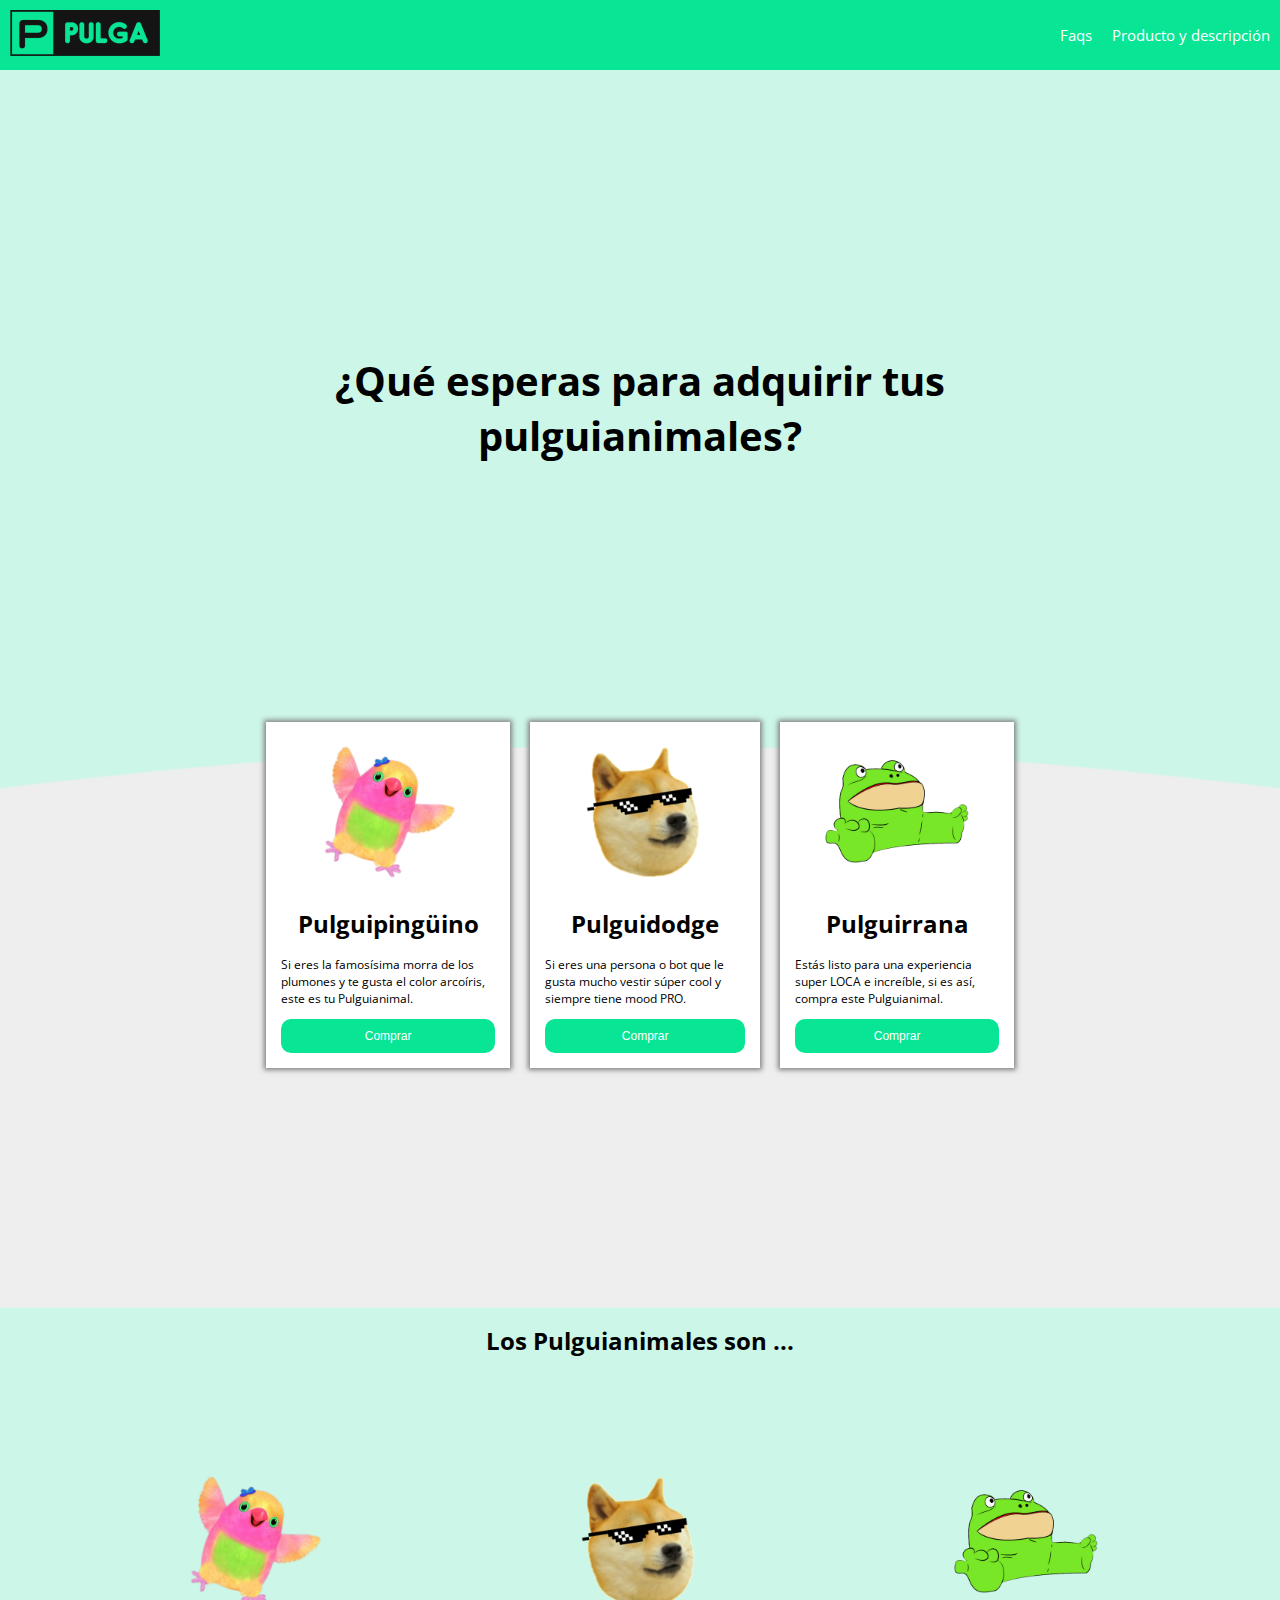
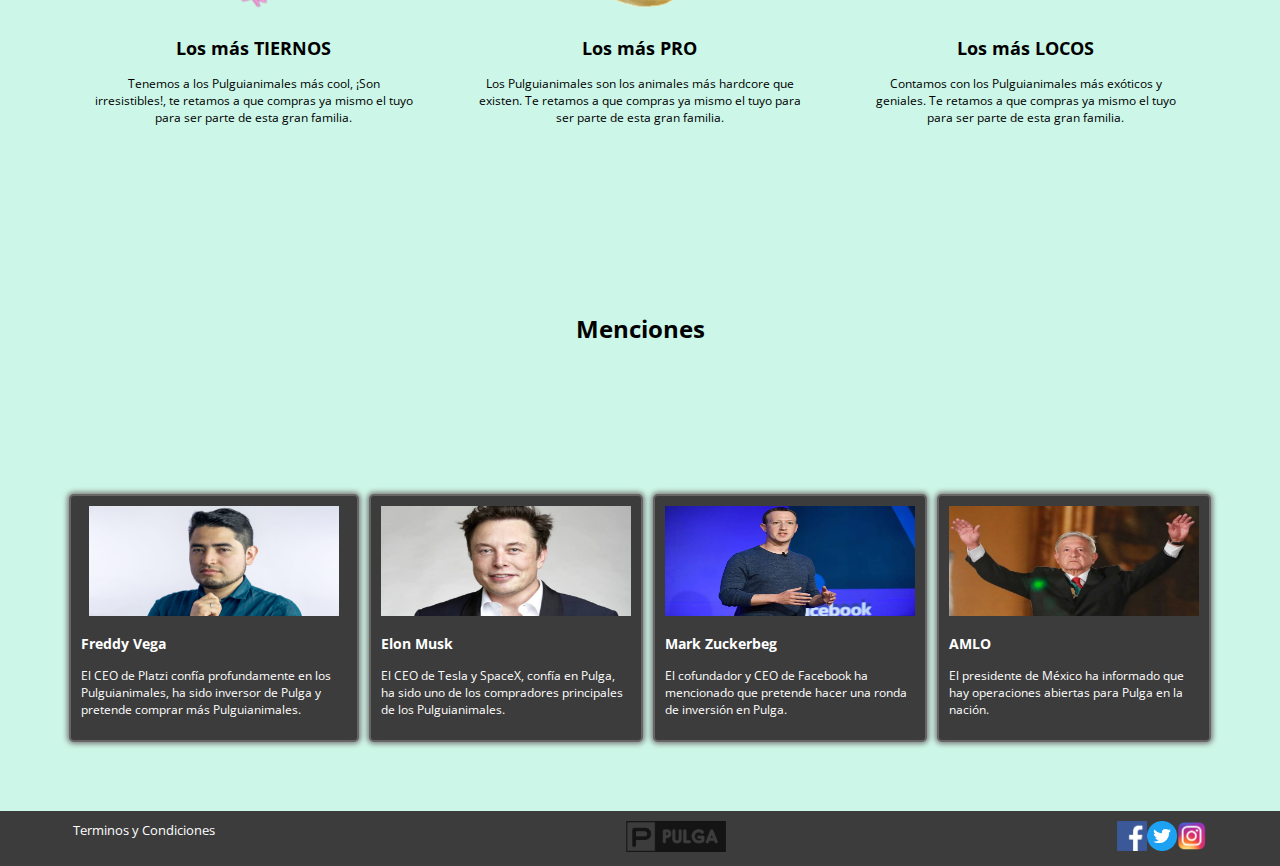
<file: index.html>
<!DOCTYPE html>
<html lang="es">
  <head>
    <meta charset="UTF-8">
    <meta name="viewport" content="width=device-width, initial-scale=1.0">
    <meta http-equiv="X-UA-Compatible" content="ie=edge">
    <link rel="stylesheet" href="javascript/script.js">
    <link rel="stylesheet" href="css/estilos.css">
    <link rel="stylesheet" href="css/mobile.css">
    <link rel="stylesheet" href="css/animation.css">
    <title>Pulga | Home</title>
  </head>
  <body>
    <!-- Aquí empieza el navbar -->
    <nav class="fadeInDown">
      <div class="brand_image">
        <a href="index.html">
          <img src="images/logo.png" width="150">
        </a>
      </div>
      <div class="nav_options"></div>
        <ul>
          <li><a href="faqs.html">Faqs</a></li>
          <li><a href="producto.html">Producto y descripci&oacute;n</a></li>
        </ul>
    </nav>
  <!-- Aqupi acaba el navbar -->

  <!-- Main section -->
    <div class="main_section fadeIn">
      <h1>¿Qué esperas para adquirir tus pulguianimales?</h1>
    </div>
    <div class="products">
      <div class="product fadeInUp">
        <div class="content">
              <div class="img_content">
                <img src="images/tierno.png" width="150" height="150">
              </div>
              <h1>Pulguipingüino</h1>
              <p>Si eres la famos&iacute;sima morra de los plumones y te gusta el color arco&iacute;ris, este es tu Pulguianimal.</p>
              <a href="venta-pinguino.html">
                <button class="main_button">
                  Comprar
                </button>
              </a>
        </div>
      </div>
      <div class="product fadeInUp">
        <div class="content ">
              <div class="img_content">
                <img src="images/dodge.png" width="150" height="150">
              </div>
              <h1>Pulguidodge</h1>
              <p>Si eres una persona o bot que le gusta mucho vestir s&uacute;per cool y siempre tiene mood PRO.</p>
              <a href="venta-dodge.html">
                <button class="main_button">
                  Comprar
                </button>
              </a>
        </div>
      </div>
      <div class="product fadeInUp">
        <div class="content ">
              <div class="img_content">
                <img src="images/loco.png" width="150" height="150">
              </div>
              <h1>Pulguirrana</h1>
              <p>Est&aacute;s listo para una experiencia super LOCA e incre&iacute;ble, si es as&iacute;, compra este Pulguianimal.</p>
              <a href="venta-rana.html">
                <button class="main_button">
                  Comprar
                </button>
              </a>
        </div>
      </div>
    </div>
    <!-- Main section termina aquí -->

    <!-- Home section -->
    <div class="home_section">
      <h1>Los Pulguianimales son ...</h1>
    </div>
    <div class="products_feat">
      <div class="product_features">
        <div class="product_content">
          <div class="product_img">
            <img src="images/tierno.png" width="150" height="150">
          </div>
              <h2>Los m&aacute;s TIERNOS</h2>
              <p>Tenemos a los Pulguianimales más cool, ¡Son irresistibles!, te retamos a que compras ya mismo el tuyo para ser parte de esta gran familia.</p>
        </div>
      </div>
      <div class="product_features">
        <div class="product_content">
          <div class="product_img">
            <img src="images/dodge.png" width="150" height="150">
          </div>
              <h2>Los m&aacute;s PRO</h2>
              <p>Los Pulguianimales son los animales más hardcore que existen. Te retamos a que compras ya mismo el tuyo para ser parte de esta gran familia.</p>
        </div>
      </div>
      <div class="product_features">
        <div class="product_content">
            <div class="product_img">
              <img src="images/loco.png" width="150" height="150">
            </div>
              <h2>Los m&aacute;s LOCOS</h2>
              <p>Contamos con los Pulguianimales más exóticos y geniales. Te retamos a que compras ya mismo el tuyo para ser parte de esta gran familia.</p>
        </div>
      </div>
    </div>
    <!-- Home section termina aquí -->

    <!--- -Mention section -->
    <div class="mention_section">
      <h1>Menciones</h1>
    </div>
    <div class="mentions_prod">
      <div class="mention_product">
        <div class="mentions_content">
          <div class="mention_image">
            <img src="images/freddy.jpg" width="250" height="110">
          </div>
          <h3>Freddy Vega</h3>
          <p>El CEO de Platzi confía profundamente en los Pulguianimales, ha sido inversor de Pulga y pretende comprar más Pulguianimales.</p>

        </div>
      </div>
      <div class="mention_product">
        <div class="mentions_content">
          <div class="mention_image">
            <img src="images/musk.jpg" width="250" height="110">
          </div>
          <h3>Elon Musk</h3>
          <p>El CEO de Tesla y SpaceX, conf&iacute;a en Pulga, ha sido uno de los compradores principales de los Pulguianimales.</p>

        </div>
      </div>
      <div class="mention_product">
        <div class="mentions_content">
          <div class="mention_image">
            <img src="images/mark.jpg" width="250" height="110">
          </div>
          <h3>Mark Zuckerbeg</h3>
          <p>El cofundador y CEO de Facebook ha mencionado que pretende hacer una ronda de inversi&oacute;n en Pulga.</p>

        </div>
      </div>
      <div class="mention_product">
        <div class="mentions_content">
          <div class="mention_image">
            <img src="images/amlo.jpg" width="250" height="110">
          </div>
          <h3>AMLO</h3>
          <p>El presidente de M&eacute;xico ha informado que hay operaciones abiertas para Pulga en la naci&oacute;n.</p>

        </div>
      </div>
    </div>
    <!-- Mention section termina aquí -->

    <!-- Footer -->
    <footer>
      <div class="footer_t_and_c">
          <li><a href="terminos-condiciones.html">Terminos y Condiciones</a></li>
      </div>
      <div class="logo_footer">
        <a href="index.html"><img src="images/logo.png" width="100"></a>
      </div>
      <div class="footer_contacs">
          <div class="facebook">
            <a href="https://www.facebook.com/chris.chantres/"><img src="images/facebook.png" width="30" height="30" alt=""></a>
          </div>
          <div class="twitter">
            <a href="https://twitter.com/ChrisChantres"><img src="images/twitter.png" width="30" height="30" alt=""></a>
          </div>
          <div class="instagram">
            <a href="https://www.instagram.com/chrischan3lol1/?hl=es"><img src="images/instagram.png" width="30" height="30" alt=""></a>
          </div>
    </div>
    </footer>

    <script src="javascript/script.js"></script>
  </body>
</html>
</file>
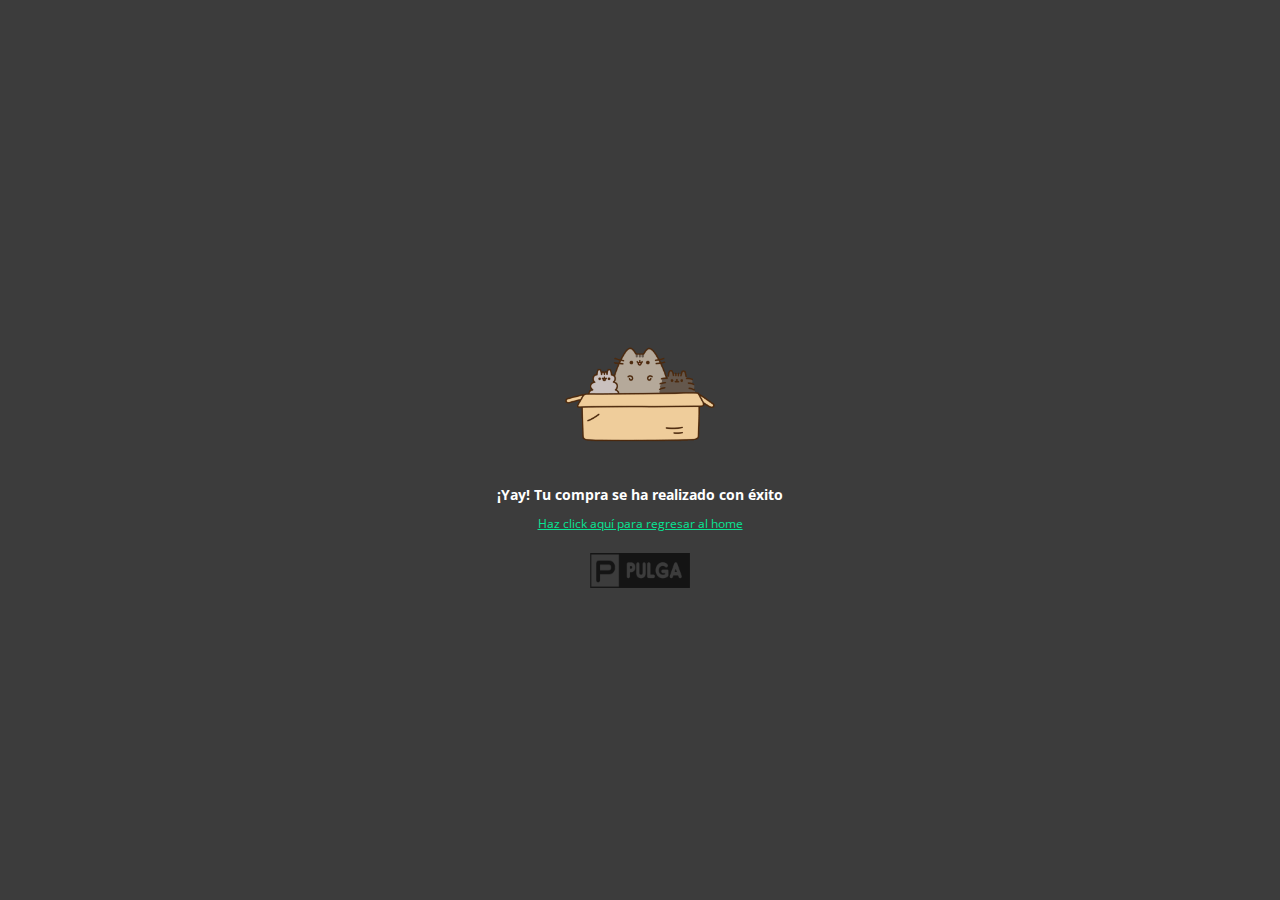
<file: exito.html>
<!DOCTYPE html>
<html lang="es">
  <head>
    <meta charset="UTF-8">
    <meta name="viewport" content="width=device-width, initial-scale=1.0">
    <meta http-equiv="X-UA-Compatible" content="ie=edge">
    <link rel="stylesheet" href="javascript/script.js">
    <link rel="stylesheet" href="css/normalize.css">
    <link rel="stylesheet" href="css/estilos.css">
    <link rel="stylesheet" href="css/animation.css">
    <link rel="stylesheet" href="css/paypal.css">
    <title>&Eacute;xico</title>
  </head>
  <body>
    <div class="content_paypal">
      <img src="images/cajita.png" alt="">
      <h3>¡Yay! Tu compra se ha realizado con &eacute;xito</h3>
      <a href="index.html"><p>Haz click aqu&iacute; para regresar al home</p></a>
      <img src="images/logo.png" width="100" height="35" alt="">
    </div>
  </body>
</html>
</file>
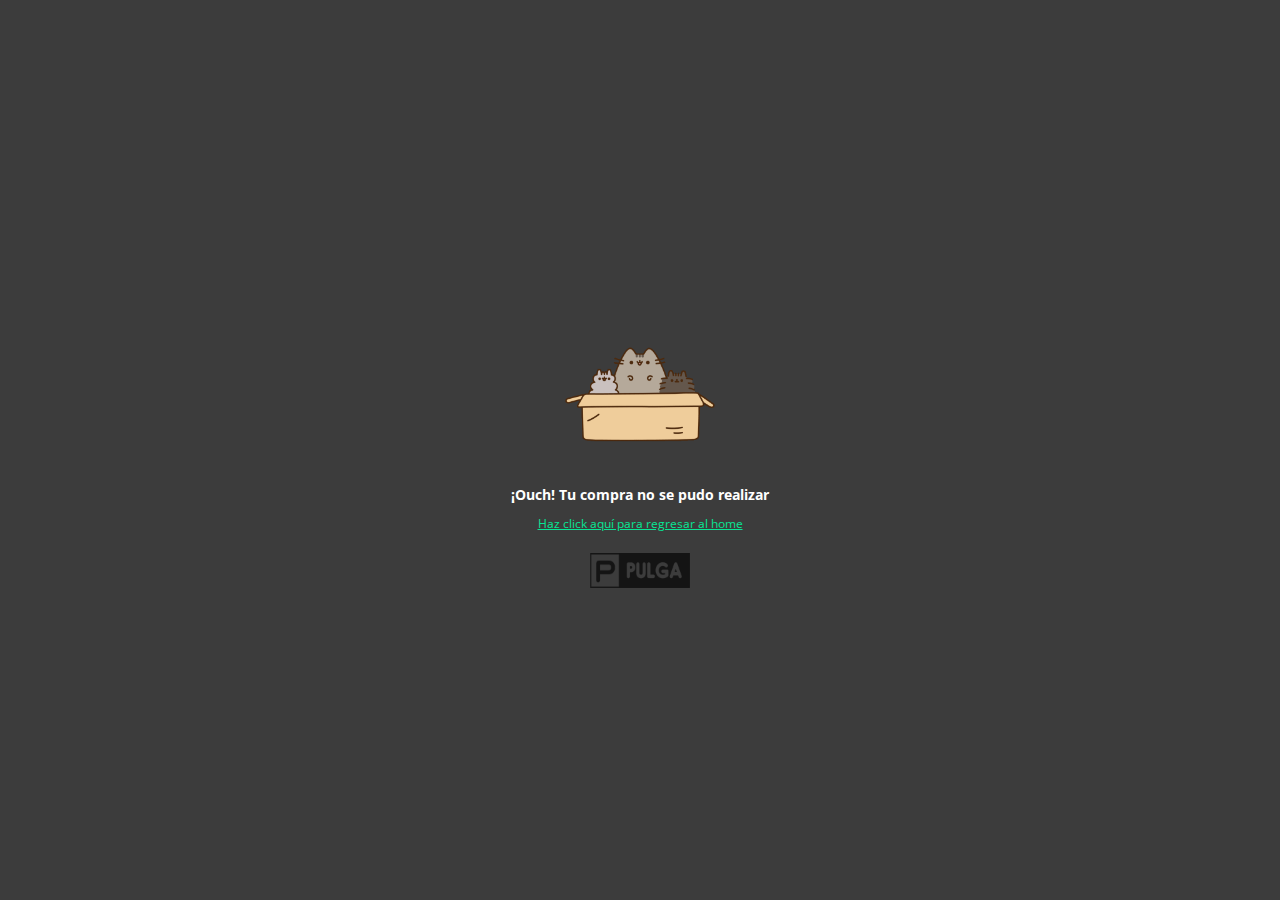
<file: falla.html>
<!DOCTYPE html>
<html lang="es">
  <head>
    <meta charset="UTF-8">
    <meta name="viewport" content="width=device-width, initial-scale=1.0">
    <meta http-equiv="X-UA-Compatible" content="ie=edge">
    <link rel="stylesheet" href="css/normalize.css">
    <link rel="stylesheet" href="css/estilos.css">
    <link rel="stylesheet" href="css/animation.css">
    <link rel="stylesheet" href="css/paypal.css">
    <link rel="stylesheet" href="javascript/script.js">

    <title>Falla</title>
  </head>
  <body>
    <div class="content_paypal">
      <img src="images/cajita.png" alt="">
      <h3>¡Ouch! Tu compra no se pudo realizar</h3>
      <a href="index.html"><p>Haz click aqu&iacute; para regresar al home</p></a>
      <img src="images/logo.png" width="100" height="35" alt="">
    </div>
  </body>
</html>
</file>
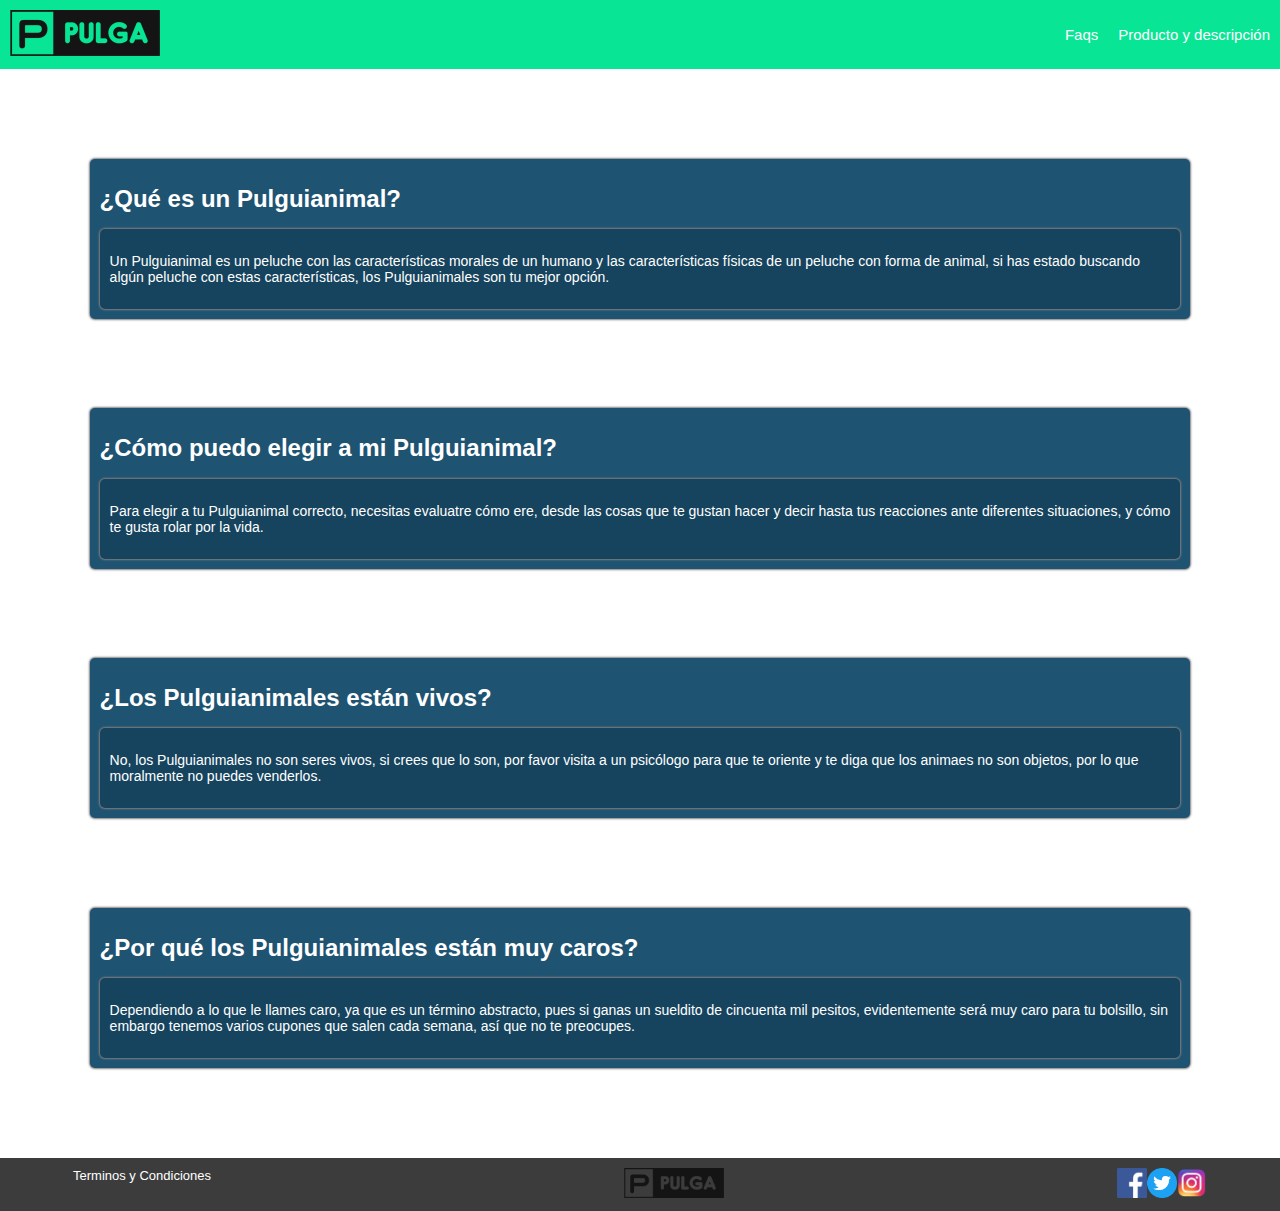
<file: faqs.html>
<!DOCTYPE html>
<html lang="es">
  <head>
    <meta charset="UTF-8">
    <meta name="viewport" content="width=device-width, initial-scale=1.0">
    <meta http-equiv="X-UA-Compatible" content="ie=edge">
    <link rel="stylesheet" href="javascript/script.js">
    <link rel="stylesheet" href="css/grid.css">
    <link rel="stylesheet" href="css/estilos.css">
    <link rel="stylesheet" href="css/mobile.css">
    <link rel="stylesheet" href="css/animation.css">
    <link rel="stylesheet" href="css/fondo-ventas.css">
    <link rel="stylesheet" href="css/faqs.css">
    <title>Pulga | Faqs</title>
  </head>
  <body>

    <!-- Aquí empieza el navbar -->
    <nav class="fadeInDown">
      <div class="brand_image">
        <a href="index.html">
          <img src="images/logo.png" width="150">
        </a>
      </div>
      <div class="nav_options"></div>
        <ul>
          <li><a href="faqs.html">Faqs</a></li>
          <li><a href="producto.html">Producto y descripci&oacute;n</a></li>
        </ul>
    </nav>
  <!-- Aquí acaba el navbar -->
    <div class="faqs_container">
      <div class="pregunta1">
        <h1>¿Qué es un Pulguianimal?</h1>
        <div class="respuesta1">
          <p>Un Pulguianimal es un peluche con las caracter&iacute;sticas morales de un humano y las caracter&iacute;sticas físicas de un peluche con forma de animal, si has estado buscando alg&uacute;n peluche con estas caracter&iacute;sticas, los Pulguianimales son tu mejor opci&oacute;n.</p>
        </div>
      </div>
      <div class="pregunta2">
        <h1>¿Cómo puedo elegir a mi Pulguianimal?</h1>
        <div class="respuesta2">
          <p>Para elegir a tu Pulguianimal correcto, necesitas evaluatre c&oacute;mo ere, desde las cosas que te gustan hacer y decir hasta tus reacciones ante diferentes situaciones, y c&oacute;mo te gusta rolar por la vida.</p>
        </div>
      </div>
      <div class="pregunta3">
        <h1>¿Los Pulguianimales est&aacute;n vivos?</h1>
        <div class="respuesta3">
          <p>No, los Pulguianimales no son seres vivos, si crees que lo son, por favor visita a un psic&oacute;logo para que te oriente y te diga que los animaes no son objetos, por lo que moralmente no puedes venderlos.</p>
        </div>
      </div>
      <div class="pregunta4">
        <h1>¿Por qué los Pulguianimales están muy caros?</h1>
        <div class="respuesta4">
          <p>Dependiendo a lo que le llames caro, ya que es un t&eacute;rmino abstracto, pues si ganas un sueldito de cincuenta mil pesitos, evidentemente ser&aacute; muy caro para tu bolsillo, sin embargo tenemos varios cupones que salen cada semana, as&iacute; que no te preocupes.</p>
        </div>
      </div>
    </div>



    <!-- Footer -->
    <footer>
      <div class="footer_t_and_c">
          <li><a href="terminos-condiciones.html">Terminos y Condiciones</a></li>
      </div>
      <div class="logo_footer">
        <a href="index.html"><img src="images/logo.png" width="100"></a>
      </div>
      <div class="footer_contacs">
          <div class="facebook">
            <a href="https://www.facebook.com/chris.chantres/"><img src="images/facebook.png" width="30" height="30" alt=""></a>
          </div>
          <div class="twitter">
            <a href="https://twitter.com/ChrisChantres"><img src="images/twitter.png" width="30" height="30" alt=""></a>
          </div>
          <div class="instagram">
            <a href="https://www.instagram.com/chrischan3lol1/?hl=es"><img src="images/instagram.png" width="30" height="30" alt=""></a>
          </div>
      </div>
    </div>
    </footer>
    <!-- Aquí termina el Footer -->

    <script src="javascript/script.js"></script>
  </body>
</html>
</file>
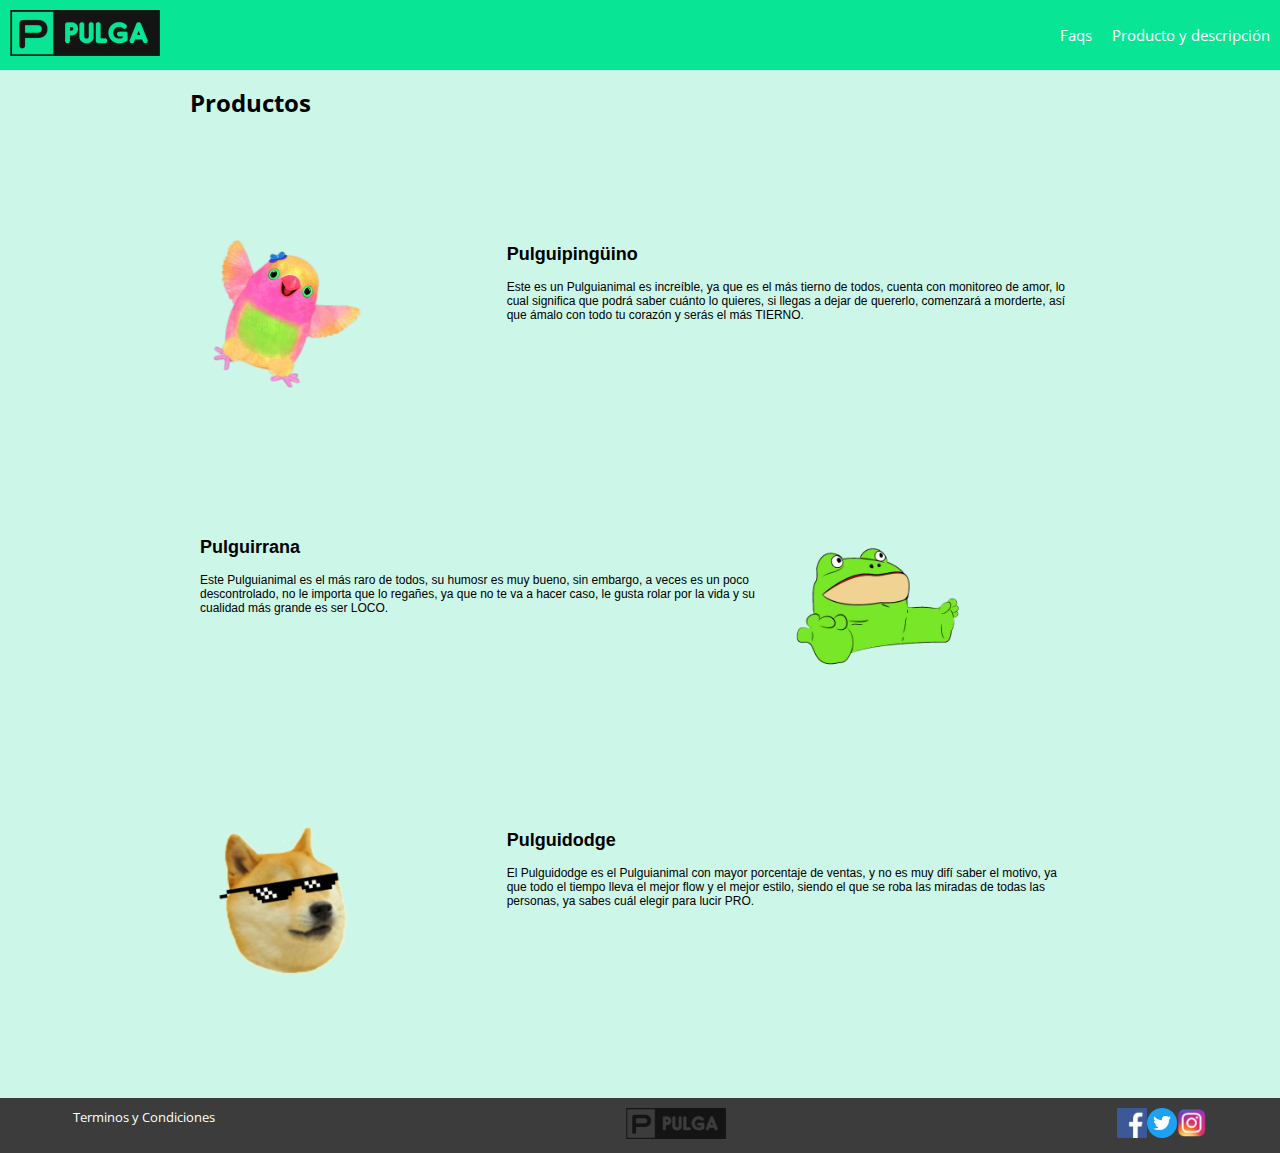
<file: producto.html>
<!DOCTYPE html>
<html lang="es">
  <head>
    <meta charset="UTF-8">
    <meta name="viewport" content="width=device-width, initial-scale=1.0">
    <meta http-equiv="X-UA-Compatible" content="ie=edge">
    <link rel="stylesheet" href="javascript/script.js">
    <link rel="stylesheet" href="css/grid.css">
    <link rel="stylesheet" href="css/estilos.css">
    <link rel="stylesheet" href="css/mobile.css">
    <link rel="stylesheet" href="css/animation.css">
    <title>Pulga | Productos</title>
  </head>
  <body>

    <!-- Aquí empieza el navbar -->
    <nav class="fadeInDown">
      <div class="brand_image">
        <a href="index.html">
          <img src="images/logo.png" width="150">
        </a>
      </div>
      <div class="nav_options"></div>
        <ul>
          <li><a href="faqs.html">Faqs</a></li>
          <li><a href="producto.html">Producto y descripci&oacute;n</a></li>
        </ul>
    </nav>
  <!-- Aquí acaba el navbar -->

    <div class="container fadeIn">
      <h1>Productos</h1>
      <div class="row">
        <div class="col-4">
          <img src="images/tierno.png" width="170" height="170" alt="">
        </div>
        <div class="col-8">
          <h2>Pulguipingüino</h2>
          <p>Este es un Pulguianimal es incre&iacute;ble, ya que es el m&aacute;s tierno de todos, cuenta con monitoreo de amor, lo cual significa que podrá saber cu&aacute;nto lo quieres, si llegas a dejar de quererlo, comenzar&aacute; a morderte, as&iacute; que &aacute;malo con todo tu coraz&oacute;n y ser&aacute;s el m&aacute;s TIERNO.</p>
        </div>
      </div>
    </div>

    <div class="container">
      <div class="row">
        <div class="col-8">
          <h2>Pulguirrana</h2>
          <p>Este Pulguianimal es el m&aacute;s raro de todos, su humosr es muy bueno, sin embargo, a veces es un poco descontrolado, no le importa que lo regañes, ya que no te va a hacer caso, le gusta rolar por la vida y su cualidad m&aacute;s grande es ser LOCO.</p>
        </div>
        <div class="col-4">
          <img src="images/loco.png" width="170" height="170" alt="">
        </div>
      </div>
    </div>

    <div class="container">
      <div class="row">
        <div class="col-4">
          <img src="images/dodge.png" width="170" height="170" alt="">
        </div>
        <div class="col-8">
          <h2>Pulguidodge</h2>
          <p>El Pulguidodge es el Pulguianimal con mayor porcentaje de ventas, y no es muy dif&iacute; saber el motivo, ya que todo el tiempo lleva el mejor flow y el mejor estilo, siendo el que se roba las miradas de todas las personas, ya sabes cu&aacute;l elegir para lucir PRO.</p>
        </div>
      </div>
    </div>


    <!-- Footer -->
    <footer>
      <div class="footer_t_and_c">
          <li><a href="terminos-condiciones.html">Terminos y Condiciones</a></li>
      </div>
      <div class="logo_footer">
        <a href="index.html"><img src="images/logo.png" width="100"></a>
      </div>
      <div class="footer_contacs">
          <div class="facebook">
            <a href="https://www.facebook.com/chris.chantres/"><img src="images/facebook.png" width="30" height="30" alt=""></a>
          </div>
          <div class="twitter">
            <a href="https://twitter.com/ChrisChantres"><img src="images/twitter.png" width="30" height="30" alt=""></a>
          </div>
          <div class="instagram">
            <a href="https://www.instagram.com/chrischan3lol1/?hl=es"><img src="images/instagram.png" width="30" height="30" alt=""></a>
          </div>
      </div>
    </div>
    </footer>
    <!-- Aquí termina el Footer -->

    <script src="javascript/script.js"></script>
  </body>
</html>
</file>
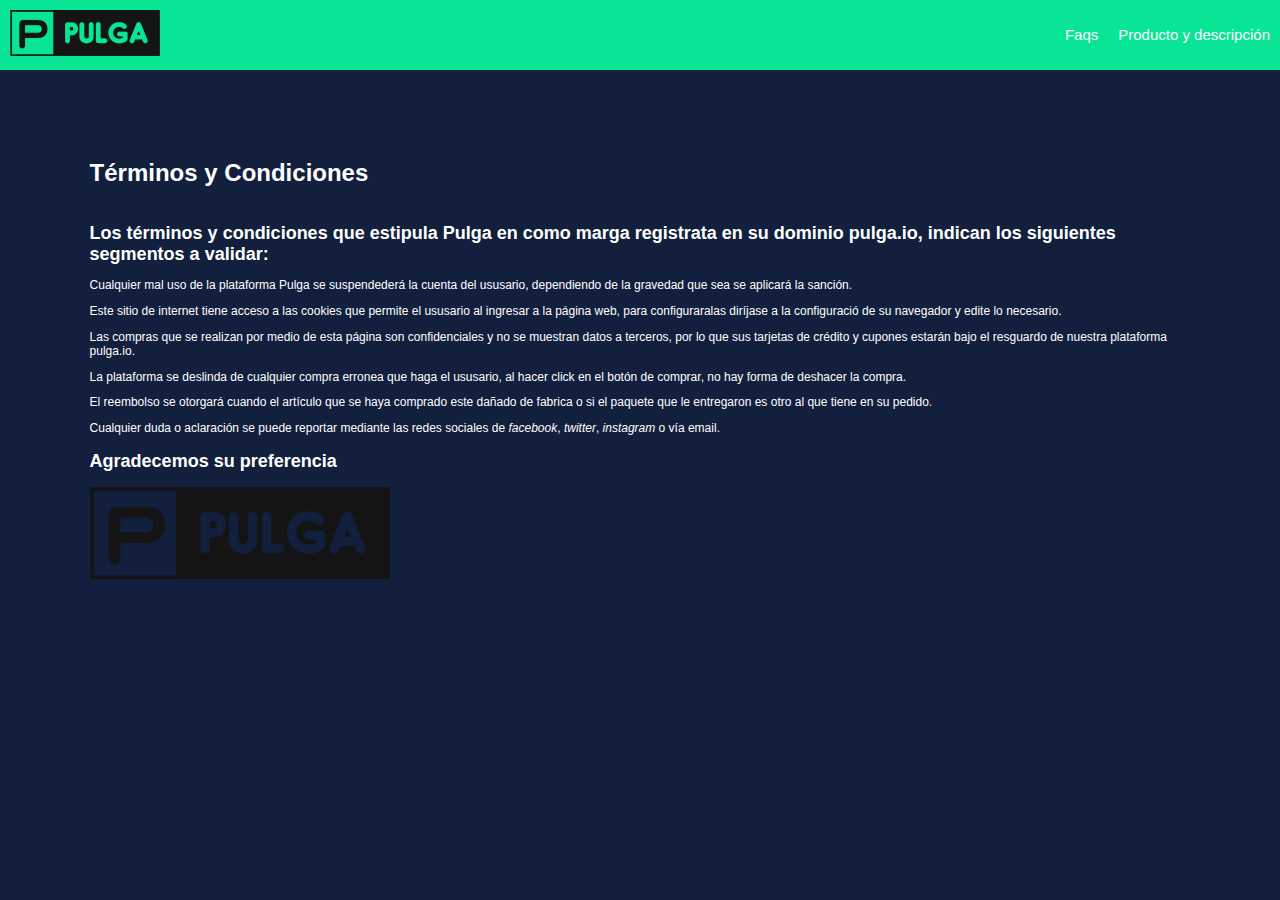
<file: terminos-condiciones.html>
<!DOCTYPE html>
<html lang="es">
  <head>
    <meta charset="UTF-8">
    <meta name="viewport" content="width=device-width, initial-scale=1.0">
    <meta http-equiv="X-UA-Compatible" content="ie=edge">
    <link rel="stylesheet" href="javascript/script.js">
    <link rel="stylesheet" href="css/normalize.css">
    <link rel="stylesheet" href="css/estilos.css">
    <link rel="stylesheet" href="css/animation.css">
    <link rel="stylesheet" href="css/terminos-condiciones.css">
    <title>T&eacute;rminos y Condiciones</title>
  </head>
  <body>
    <!-- Aquí empieza el navbar -->
    <nav class="fadeInDown">
      <div class="brand_image">
        <a href="index.html">
          <img src="images/logo.png" width="150">
        </a>
      </div>
      <div class="nav_options"></div>
        <ul>
          <li><a href="faqs.html">Faqs</a></li>
          <li><a href="producto.html">Producto y descripci&oacute;n</a></li>
        </ul>
    </nav>
    <!-- Aqupi acaba el navbar -->


    <div class="content_t_c">
      <h1>
        T&eacute;rminos y Condiciones
      </h1>
      <p>
        <h2>Los t&eacute;rminos y condiciones que estipula Pulga en como marga registrata en su dominio pulga.io, indican los siguientes segmentos a validar:</h2>
      </p>
      <p>
        Cualquier mal uso de la plataforma Pulga se suspendeder&aacute; la cuenta del ususario, dependiendo de la gravedad que sea se aplicar&aacute; la sanci&oacute;n.
      </p>
      <p>
        Este sitio de internet tiene acceso a las cookies que permite el ususario al ingresar a la p&aacute;gina web, para configuraralas dir&iacute;jase a la configuraci&oacute; de su navegador y edite lo necesario.
      </p>
      <p>
        Las compras que se realizan por medio de esta p&aacute;gina son confidenciales y no se muestran datos a terceros, por lo que sus tarjetas de cr&eacute;dito y cupones estar&aacute;n bajo el resguardo de nuestra plataforma pulga.io.
      </p>
      <p>
        La plataforma se deslinda de cualquier compra erronea que haga el ususario, al hacer click en el bot&oacute;n de comprar, no hay forma de deshacer la compra.
      </p>
      <p>
        El reembolso se otorgar&aacute; cuando el art&iacute;culo que se haya comprado este dañado de fabrica o si el paquete que le entregaron es otro al que tiene en su pedido.
      </p>
      <p>
        Cualquier duda o aclaraci&oacute;n se puede reportar mediante las redes sociales de <a href="https://www.facebook.com/chris.chantres/">facebook</a>, <a href="https://twitter.com/ChrisChantres">twitter</a>, <a href="https://www.instagram.com/chrischan3lol1/?hl=es">instagram</a> o vía email.
      </p>
      <h2>
        Agradecemos su preferencia
      </h2>
      <img src="images/logo.png" alt="">
    </div>
  </body>
</html>
</file>
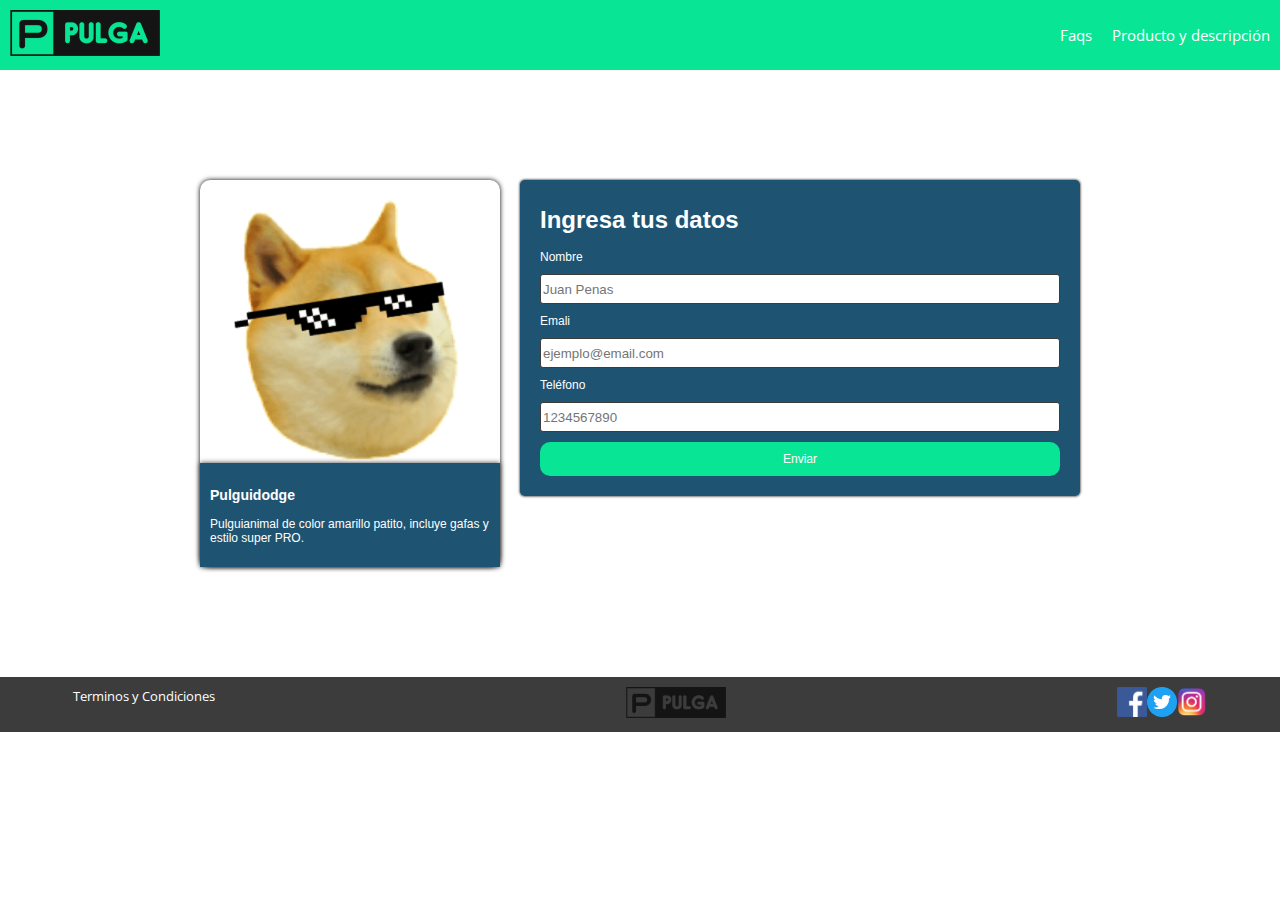
<file: venta-dodge.html>
<!DOCTYPE html>
<html lang="es">
  <head>
    <meta charset="UTF-8">
    <meta name="viewport" content="width=device-width, initial-scale=1.0">
    <meta http-equiv="X-UA-Compatible" content="ie=edge">
    <link rel="stylesheet" href="javascript/script.js">
    <link rel="stylesheet" href="css/grid.css">
    <link rel="stylesheet" href="css/estilos.css">
    <link rel="stylesheet" href="css/mobile.css">
    <link rel="stylesheet" href="css/animation.css">
    <link rel="stylesheet" href="css/fondo-ventas.css">
    <title>Ventas | Pulguidodge</title>
  </head>
  <body>

    <!-- Aquí empieza el navbar -->
    <nav class="fadeInDown">
      <div class="brand_image">
        <a href="index.html">
          <img src="images/logo.png" width="150">
        </a>
      </div>
      <div class="nav_options"></div>
        <ul>
          <li><a href="faqs.html">Faqs</a></li>
          <li><a href="producto.html">Producto y descripci&oacute;n</a></li>
        </ul>
    </nav>
  <!-- Aquí acaba el navbar -->

<!-- Aquí empieza el formulario de beneficios -->
    <div class="container">
      <div class="row">
        <div class="col-4">
          <div class="modulo_producto">
            <div class="modulo_pago_images">
              <img src="images/dodge.png" alt="">
            </div>
            <div class="modulo_pago_texto">
              <h3>
                Pulguidodge
              </h3>
              <p>
                Pulguianimal de color amarillo patito, incluye gafas y estilo super PRO.
              </p>
            </div>
          </div>
        </div>
        <div class="col-8">
          <div class="modulo_pago">
            <form class="" action="falla.html">
              <h1>Ingresa tus datos</h1>
              <label for="name">Nombre</label>
              <br>
              <input type="text" placeholder="Juan Penas" name="name" value="" class="data">
              <br>
              <label for="mail">Emali</label>
              <br>
              <input type="email" placeholder="ejemplo@email.com" name="mail" value="" class="data">
              <br>
              <label for="phone">Tel&eacute;fono</label>
              <br>
              <input type="number" placeholder="1234567890" name="phone" value="" class="data">
              <br>
              <input type="submit" class="main_button" name="submit" value="Enviar">
            </form>
          </div>
        </div>
      </div>
    </div>
<!-- Aquí termina el formulario de beneficios -->


    <!-- Footer -->
    <footer>
      <div class="footer_t_and_c">
          <li><a href="terminos-condiciones.html">Terminos y Condiciones</a></li>
      </div>
      <div class="logo_footer">
        <a href="index.html"><img src="images/logo.png" width="100"></a>
      </div>
      <div class="footer_contacs">
          <div class="facebook">
            <a href="https://www.facebook.com/chris.chantres/"><img src="images/facebook.png" width="30" height="30" alt=""></a>
          </div>
          <div class="twitter">
            <a href="https://twitter.com/ChrisChantres"><img src="images/twitter.png" width="30" height="30" alt=""></a>
          </div>
          <div class="instagram">
            <a href="https://www.instagram.com/chrischan3lol1/?hl=es"><img src="images/instagram.png" width="30" height="30" alt=""></a>
          </div>
      </div>
    </div>
    </footer>
    <!-- Aquí termina el Footer -->

    <script src="javascript/script.js"></script>
  </body>
</html>
</file>
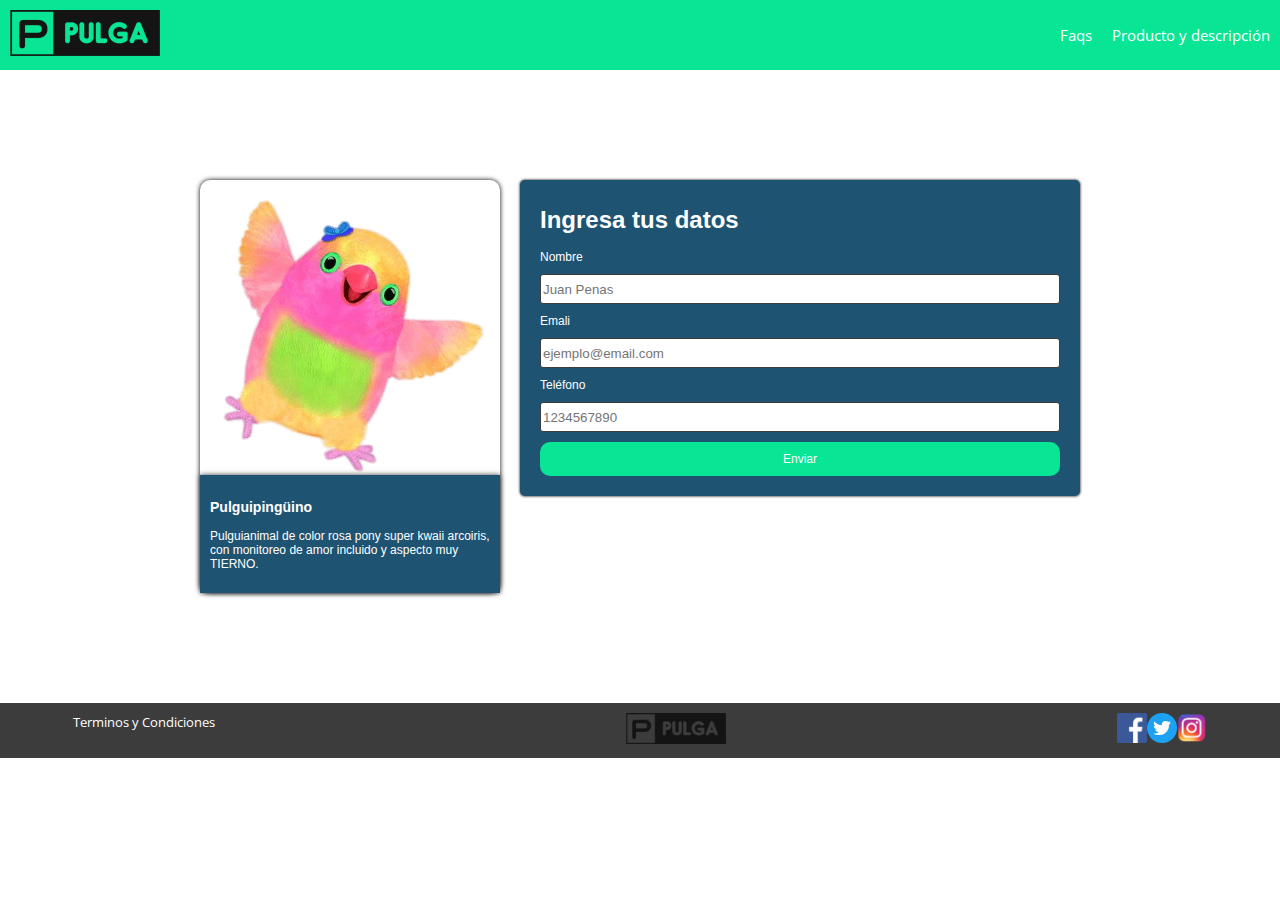
<file: venta-pinguino.html>
<!DOCTYPE html>
<html lang="es">
  <head>
    <meta charset="UTF-8">
    <meta name="viewport" content="width=device-width, initial-scale=1.0">
    <meta http-equiv="X-UA-Compatible" content="ie=edge">
    <link rel="stylesheet" href="javascript/script.js">
    <link rel="stylesheet" href="css/grid.css">
    <link rel="stylesheet" href="css/estilos.css">
    <link rel="stylesheet" href="css/mobile.css">
    <link rel="stylesheet" href="css/animation.css">
    <link rel="stylesheet" href="css/fondo-ventas.css">
    <title>Ventas | Pulguipingüino</title>
  </head>
  <body>

    <!-- Aquí empieza el navbar -->
    <nav class="fadeInDown">
      <div class="brand_image">
        <a href="index.html">
          <img src="images/logo.png" width="150">
        </a>
      </div>
      <div class="nav_options"></div>
        <ul>
          <li><a href="faqs.html">Faqs</a></li>
          <li><a href="producto.html">Producto y descripci&oacute;n</a></li>
        </ul>
    </nav>
  <!-- Aquí acaba el navbar -->

<!-- Aquí empieza el formulario de beneficios -->
    <div class="container">
      <div class="row">
        <div class="col-4">
          <div class="modulo_producto">
            <div class="modulo_pago_images">
              <img src="images/tierno.png" alt="">
            </div>
            <div class="modulo_pago_texto">
              <h3>
                Pulguipingüino
              </h3>
              <p>
                Pulguianimal de color rosa pony super kwaii arcoiris, con monitoreo de amor incluido y aspecto muy TIERNO.
              </p>
            </div>
          </div>
        </div>
        <div class="col-8">
          <div class="modulo_pago">
            <form class="" action="exito.html">
              <h1>Ingresa tus datos</h1>
              <label for="name">Nombre</label>
              <br>
              <input type="text" placeholder="Juan Penas" name="name" value="" class="data">
              <br>
              <label for="mail">Emali</label>
              <br>
              <input type="email" placeholder="ejemplo@email.com" name="mail" value="" class="data">
              <br>
              <label for="phone">Tel&eacute;fono</label>
              <br>
              <input type="number" placeholder="1234567890" name="phone" value="" class="data">
              <br>
              <input type="submit" class="main_button" name="submit" value="Enviar">
            </form>
          </div>
        </div>
      </div>
    </div>
<!-- Aquí termina el formulario de beneficios -->


    <!-- Footer -->
    <footer>
      <div class="footer_t_and_c">
          <li><a href="terminos-condiciones.html">Terminos y Condiciones</a></li>
      </div>
      <div class="logo_footer">
        <a href="index.html"><img src="images/logo.png" width="100"></a>
      </div>
      <div class="footer_contacs">
          <div class="facebook">
            <a href="https://www.facebook.com/chris.chantres/"><img src="images/facebook.png" width="30" height="30" alt=""></a>
          </div>
          <div class="twitter">
            <a href="https://twitter.com/ChrisChantres"><img src="images/twitter.png" width="30" height="30" alt=""></a>
          </div>
          <div class="instagram">
            <a href="https://www.instagram.com/chrischan3lol1/?hl=es"><img src="images/instagram.png" width="30" height="30" alt=""></a>
          </div>
      </div>
    </div>
    </footer>
    <!-- Aquí termina el Footer -->

    <script src="javascript/script.js"></script>
  </body>
</html>
</file>
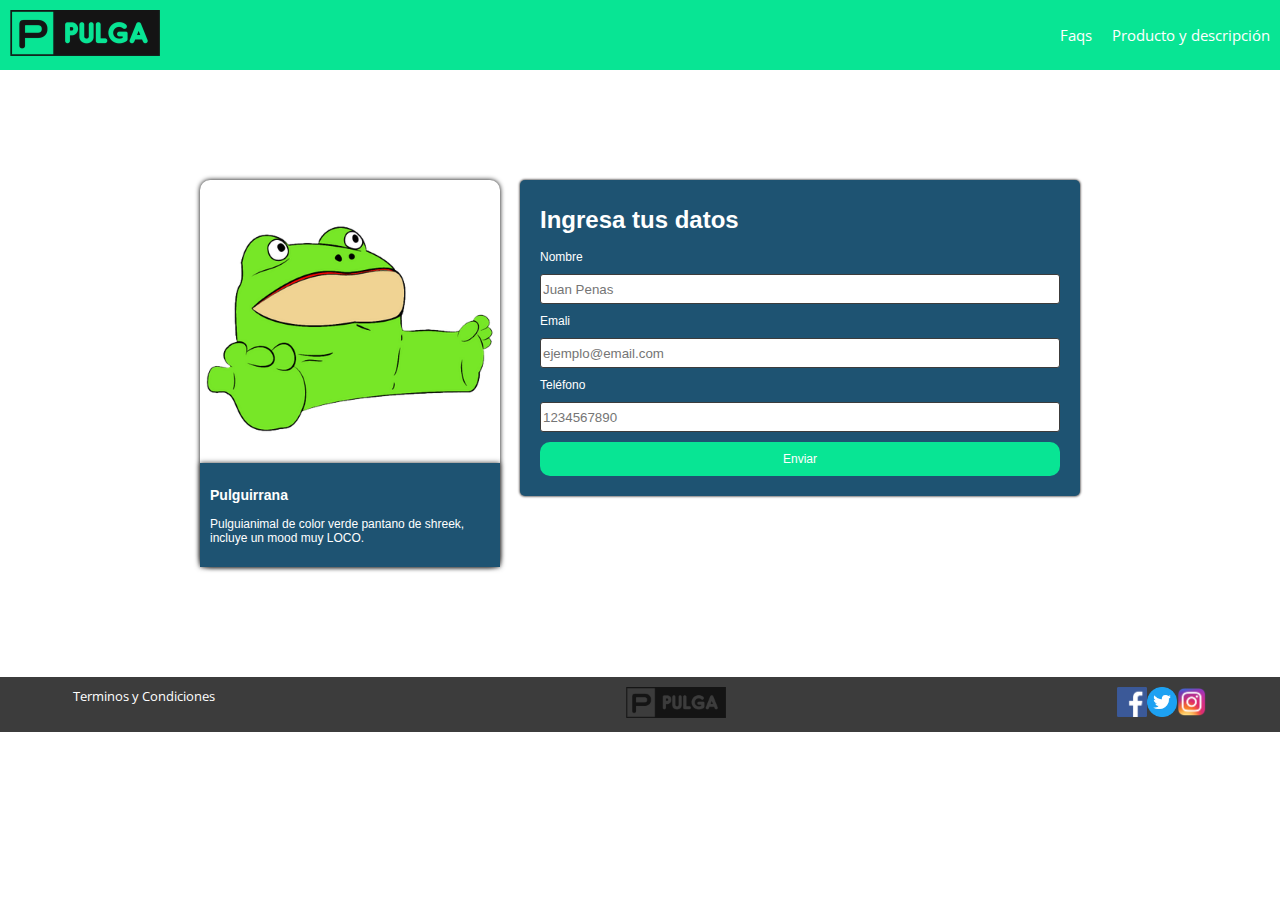
<file: venta-rana.html>
<!DOCTYPE html>
<html lang="es">
  <head>
    <meta charset="UTF-8">
    <meta name="viewport" content="width=device-width, initial-scale=1.0">
    <meta http-equiv="X-UA-Compatible" content="ie=edge">
    <link rel="stylesheet" href="javascript/script.js">
    <link rel="stylesheet" href="css/grid.css">
    <link rel="stylesheet" href="css/estilos.css">
    <link rel="stylesheet" href="css/mobile.css">
    <link rel="stylesheet" href="css/animation.css">
    <link rel="stylesheet" href="css/fondo-ventas.css">
    <title>Ventas | Pulguirrana</title>
  </head>
  <body>

    <!-- Aquí empieza el navbar -->
    <nav class="fadeInDown">
      <div class="brand_image">
        <a href="index.html">
          <img src="images/logo.png" width="150">
        </a>
      </div>
      <div class="nav_options"></div>
        <ul>
          <li><a href="faqs.html">Faqs</a></li>
          <li><a href="producto.html">Producto y descripci&oacute;n</a></li>
        </ul>
    </nav>
  <!-- Aquí acaba el navbar -->

<!-- Aquí empieza el formulario de beneficios -->
    <div class="container">
      <div class="row">
        <div class="col-4">
          <div class="modulo_producto">
            <div class="modulo_pago_images">
              <img src="images/loco.png" alt="">
            </div>
            <div class="modulo_pago_texto">
              <h3>
                Pulguirrana
              </h3>
              <p>
                Pulguianimal de color verde pantano de shreek, incluye un mood muy LOCO.
              </p>
            </div>
          </div>
        </div>
        <div class="col-8">
          <div class="modulo_pago">
            <form class="" action="exito.html">
              <h1>Ingresa tus datos</h1>
              <label for="name">Nombre</label>
              <br>
              <input type="text" placeholder="Juan Penas" name="name" value="" class="data">
              <br>
              <label for="mail">Emali</label>
              <br>
              <input type="email" placeholder="ejemplo@email.com" name="mail" value="" class="data">
              <br>
              <label for="phone">Tel&eacute;fono</label>
              <br>
              <input type="number" placeholder="1234567890" name="phone" value="" class="data">
              <br>
              <input type="submit" class="main_button" name="submit" value="Enviar">
            </form>
          </div>
        </div>
      </div>
    </div>
<!-- Aquí termina el formulario de beneficios -->


    <!-- Footer -->
    <footer>
      <div class="footer_t_and_c">
          <li><a href="terminos-condiciones.html">Terminos y Condiciones</a></li>
      </div>
      <div class="logo_footer">
        <a href="index.html"><img src="images/logo.png" width="100"></a>
      </div>
      <div class="footer_contacs">
          <div class="facebook">
            <a href="https://www.facebook.com/chris.chantres/"><img src="images/facebook.png" width="30" height="30" alt=""></a>
          </div>
          <div class="twitter">
            <a href="https://twitter.com/ChrisChantres"><img src="images/twitter.png" width="30" height="30" alt=""></a>
          </div>
          <div class="instagram">
            <a href="https://www.instagram.com/chrischan3lol1/?hl=es"><img src="images/instagram.png" width="30" height="30" alt=""></a>
          </div>
      </div>
    </div>
    </footer>
    <!-- Aquí termina el Footer -->

    <script src="javascript/script.js"></script>
  </body>
</html>
</file>
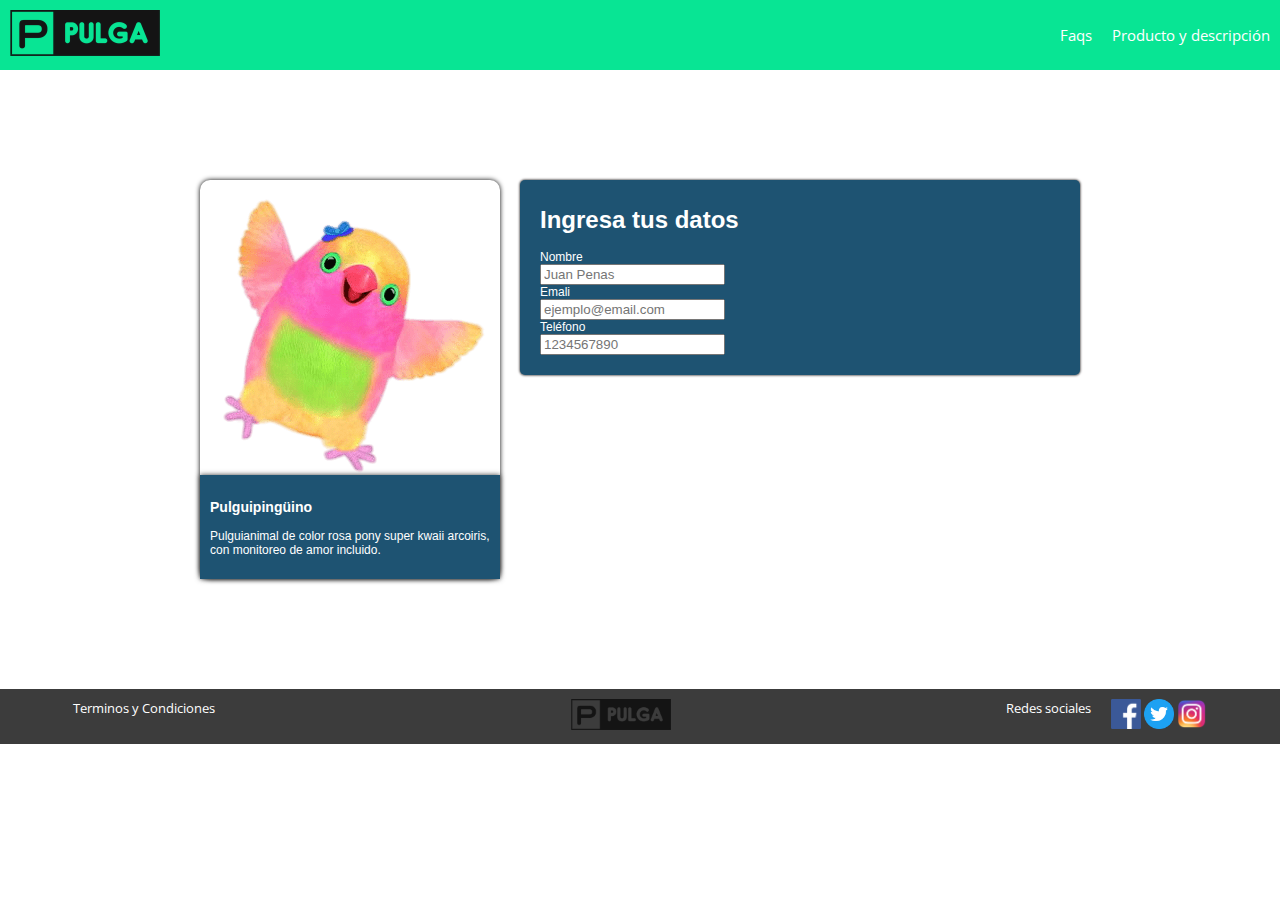
<file: venta.html>
<!DOCTYPE html>
<html lang="es">
  <head>
    <meta charset="UTF-8">
    <meta name="viewport" content="width=device-width, initial-scale=1.0">
    <meta http-equiv="X-UA-Compatible" content="ie=edge">
    <link rel="stylesheet" href="css/grid.css">
    <link rel="stylesheet" href="css/estilos.css">
    <link rel="stylesheet" href="css/mobile.css">
    <link rel="stylesheet" href="css/animation.css">
    <link rel="stylesheet" href="css/fondo-ventas.css">

    <title>Ventas|Pulguipingüino</title>
  </head>
  <body>

    <!-- Aquí empieza el navbar -->
    <nav class="fadeInDown">
      <div class="brand_image">
        <img src="images/logo.png" width="150">
      </div>
      <div class="nav_options"></div>
        <ul>
          <li><a href="#">Faqs</a></li>
          <li><a href="#">Producto y descripci&oacute;n</a></li>
        </ul>
    </nav>
  <!-- Aquí acaba el navbar -->

<!-- Aquí empieza el formulario de beneficios -->
    <div class="container">
      <div class="row">
        <div class="col-4">
          <div class="modulo_producto">
            <div class="modulo_pago_images">
              <img src="images/tierno.png" alt="">
            </div>
            <div class="modulo_pago_texto">
              <h3>
                Pulguipingüino
              </h3>
              <p>
                Pulguianimal de color rosa pony super kwaii arcoiris, con monitoreo de amor incluido.
              </p>
            </div>
          </div>
        </div>
        <div class="col-8">
          <div class="modulo_pago">
            <form class="" action="" method="post">
              <h1>Ingresa tus datos</h1>
              <label for="name">Nombre</label>
              <br>
              <input type="text" placeholder="Juan Penas" name="name" value="">
              <br>
              <label for="mail">Emali</label>
              <br>
              <input type="email" placeholder="ejemplo@email.com" name="mail" value="">
              <br>
              <label for="phone">Tel&eacute;fono</label>
              <br>
              <input type="number" placeholder="1234567890" name="phone" value="">
            </form>
          </div>
        </div>
      </div>
    </div>
<!-- Aquí termina el formulario de beneficios -->


    <!-- Footer -->
    <footer>
      <div class="footer_t_and_c">
          <li><a href="#">Terminos y Condiciones</a></li>
      </div>
      <div class="logo_footer">
        <img src="images/logo.png" width="100">
      </div>
      <div class="footer_contacs">
          <li><a href="#">Redes sociales</a></li>
          <div class="redes_sociales">
            <img src="images/facebook.png" width="30" height="30" alt="">
            <img src="images/twitter.png" width="30" height="30" alt="">
            <img src="images/instagram.png" width="30" height="30" alt="">
          </div>
      </div>
    </div>
    </footer>
    <!-- Aquí termina el Footer -->

    <script src="javascript/script.js"></script>
  </body>
</html>
</file>
<file: css/estilos.css>
/* --------------------Variables */
@import url('https://fonts.googleapis.com/css2?family=Open+Sans:wght@400;700&display=swap');
:root{
--green-light:#CCF6E7;
--green-color:#08E594;
--white-color:white;
--black-color:#3c3c3c;
/* Espaciado */
--space:10px;
/* Tipografía */
--normal:12px;
/* Box shadow */
--box:0 0 5px 2px #817f7f;
--box-ventas:0 0 2px 1px #817f7f;

}

/* --------------------Variables */



html,body{
  padding: 0px;
  margin: 0px;
  font-size: var(--normal);
  font-family: 'Open Sans', sans-serif;
  background-color: var(--green-light);
}

form{
  margin: 10px;
}

nav{
  display: flex;
  background: var(--green-color);
  padding: var(--space);
  color: var(--white-color);
  justify-content: space-between;
  align-items: center;
}

nav ul{
  display: flex;
}

nav li{
  padding-left: 20px;
  list-style: none;
}

nav li a{
  font-size: 15px;
  color: var(--white-color);
  text-decoration: none;
}

nav li a:hover{
  color: var(--black-color);
}

nav li a:hover{
  color: #565656;
  font-size: 1.5rem;
  transition: all .5s;
}
/* -----------------------------Main section */

.main_section{
  font-size: 20px;
  padding: 20%;
  text-align: center;
}

.main_section h1:hover{
  color: #565656;
  font-size: 4rem;
  transition: all 1s;
}

.products{
  background-image: url("../images/curve.png");
  height: 50px;
  background-size: cover;
  background-position: center top;
  padding: 20%;
  display: flex;
}

.product{
  padding: var(--space);
  margin-top: -290px;
}

.products .content{
  background-color: var(--white-color);
  padding: 15px;
  box-shadow: var(--box);
}

.products .content h1{
  text-align: center;
}

.img_content{
  text-align: center;
}

.main_button{
  background-color: var(--green-color);
  width: 100%;
  padding: var(--space);
  font-size: var(--normal);
  color: var(--white-color);
  border: 0;
  cursor: pointer;
  border-radius: var(--space);
}

.main_button:hover{
  background-color: #56FE00;
  font-size: 1.3rem;
  transition: all .15s;
}

/* ------------------Home section */

.home_section{
  font-size: 12px;
  text-align: center;
}

.products_feat{
  padding: 20px;
  display: flex;
  padding: 5%;
}

.product_features{
  padding: 10px;
}

.product_features .product_content{
  background-color: var(--green-light);
  padding: 20px;
  text-align: center;
}

/* --------------------Mention section */

.mention_section{
  font-size: 12px;
  padding: 5%;
  text-align: center;
}

.mentions_prod{
  padding: 10px;
  display: flex;
  padding: 5%;
}

.mention_product{
  padding: 5px;
}

.mention_product .mentions_content{
  background-color: var(--black-color);
  padding: 10px;
  box-shadow: var(--box);
  text-align: left;
  border: 0;
  border-radius: 5px;
  border: 2px solid #666;
  color: var(--white-color);
}

.mention_product .mentions_content:hover{
  font-style: italic;
}

.mention_image{
  text-align: center;

}

/* ----------------------------Venta */



.row{
  font-family: Roboto,sans-serif;
  display: flex;
  margin-top: 100px;
  margin-bottom: 100px;
}

.modulo_pago{
  color: white;
  background-color: #1e5372;
  box-shadow: var(--box-ventas);
  border-radius: 5px;
  padding: 10px;
}


.modulo_producto{
  max-width: 300px;
  text-align: left;
  width: 100%;
  margin: auto;
  background-color: var(--white-color);
  box-shadow: 0 0 5px 0;
  border-radius: 10px;
  border: 2px;
  border-color: var(--black-color);
}

.modulo_pago_texto{
  max-width: 300px;
  margin: auto;
  color: white;
  background-color: #1e5372;
  box-shadow: 0 0 5px 0 var(--black-color);
  border-radius: 0px;
  border: 2px;
  border-color: var(--black-color);
  padding: 10px;
  margin-top: -20px;
}

.data{
  margin-top: 10px;
  margin-bottom: 10px;
  width: 100%;
  height: 30px;
  border-radius: 3px;
  border: 1px solid var(--black-color);
  box-sizing: border-box;
}

.modulo_pago_images img{
  max-width: -webkit-fill-available;
  box-sizing: border-box;

}


/* ------------------------Footer */

footer{
  display: flex;
  background: var(--black-color);
  padding: var(--space);
  color: var(--white-color);
  justify-content: center;
  justify-content: space-between;
}

footer li{
  list-style: none;
}

footer li a{
  color: var(--white-color);
  text-decoration: none;
  font-size: 13px;
}

footer li{
padding-right: 20px;
}


footer .facebook:hover{
  font-size: 3rem;
  transition: all .15s;
}

footer .instagram:hover{
  font-size: 3rem;
  transition: all .15s;
}

footer .twitter:hover{
  font-size: 3rem;
  transition: all .15s;
}

.footer_t_and_c a:hover{
  color: var(--green-color);
}

.footer_t_and_c{
  margin-left: 5%;
}

.footer_contacs{
  margin-right: 5%;
  display: flex;
}
.footer_contacs a:hover{
  color: var(--green-color);
}
</file>
<file: css/mobile.css>
@media (max-width: 600px) {

  .products{
    display: inherit;
    height: auto;
  }

  .product{
    margin-top: auto;
  }

  .main_section{
    padding: 4%;
  }

  .products_feat{
    display: inherit;
  }

  .mentions_prod{
    display: inherit;

  }


}
</file>
<file: css/animation.css>
.fadeIn{
  -webkit-animation-duration: 4s;
  animation-duration: 4s;
  animation-fill-mode: both;
  animation-fill-mode: both;
  -webkit-animation-name: fadeIn;
  animation-name: fadeIn;
}


@keyframes fadeIn{
  from{
    opacity: 0;
  }
  to{
    opacity: 1;
  }

}

.fadeInDown{
  -webkit-animation-duration: 2s;
  animation-duration: 2s;
  animation-fill-mode: both;
  animation-fill-mode: both;
  -webkit-animation-name: fadeInDown;
  animation-name: fadeInDown;
}

@keyframes fadeInDown {
  from{
    opacity: 0;
    -webkit-transform: translate3d(0,-100%,0);
    transform: translate3d(0,-100%,0);
  }
  to{
    opacity: 1;
    -webkit-transform: translate3d(0,0,0);
    transform: translate3d(0,0,0);
  }
}

.fadeInUp{
  -webkit-animation-duration: 7s;
  animation-duration: 7s;
  animation-fill-mode: both;
  animation-fill-mode: both;
  -webkit-animation-name: fadeInUp;
  animation-name: fadeInUp;
}

@keyframes fadeInUp{
  from{
    opacity: 0;
    -webkit-transform: translate3d(0,100%,0);
    transform: translate3d(0,100%,0);
  }
  to{
    opacity: 1;
    -webkit-transform: translate3d(0,0,0);
    transform: translate3d(0,0,0);
  }
}
</file>
<file: css/paypal.css>
html, body{
  background-color: var(--black-color);
  text-align: center;
  color: var(--white-color);
  display: flex;
  justify-content: center;
  align-items: center;
  height: 100vh;
}

.content_paypal a{
  color: var(--green-color);

}

.content_paypal a:hover{
  color: #A700FF;
  font-size: 1.1rem;
  transition: all 1s;
}

.content_paypal img{
  padding-top: 10px;

}
</file>
<file: css/grid.css>
.container{
  max-width: 900px;
  margin: auto;
}

.row{
  display: flex;
}

.col-1{
  width: 8.333333333333333%;
}

.col-2{
  width: 16.666666666666666%;
}

.col-3{
  width: 24.999999999999999%;
}

.col-4{
  width: 33.333333333333332%;
}

.col-5{
  width: 41.666666666666665%;
}

.col-6{
  width: 49.999999999999998%;
}

.col-7{
  width: 58.333333333333331%;
}

.col-8{
  width: 66.666666666666664%;
}

.col-9{
  width: 74.999999999999997%;
}

.col-10{
  width: 83.33333333333333%;
}

.col-11{
  width: 91.666666666666663%;
}

.col-12{
  width: 100%;
}

.col-1, .col-2, .col-3, .col-4, .col-5, .col-6, .col-7, .col-8, .col-9, .col-10, .col-11, .col-12{
  padding: 10px;
}

@media (max-width: 900px) {
  .row{
    display: inherit;
  }
  .col-1, .col-2, .col-3, .col-4, .col-5, .col-6, .col-7, .col-8, .col-9, .col-10, .col-11, .col-12{
    width: 100%;

}


/* container row > columnas */
</file>
<file: css/fondo-ventas.css>
html, body{
  background-color: white;
}
</file>
<file: css/faqs.css>
html, body{
  height: 100vh;
  font-family: Roboto,sans-serif;
}

.pregunta1, .pregunta2, .pregunta3, .pregunta4{
  margin: 7%;
  color: var(--white-color);
  background-color: #1e5372;
  box-shadow: var(--box-ventas);
  border-radius: 5px;
  padding: 10px;
}

.respuesta1, .respuesta2, .respuesta3, .respuesta4{
  color: var(--white-color);
  background-color: #16445E;
  box-shadow: var(--box-ventas);
  border-radius: 5px;
  padding: 10px;
  font-size: 14px;
}
</file>
<file: css/terminos-condiciones.css>
html, body{
  background: #121f3d;
  color: var(--white-color);
  font-family: Roboto,sans-serif;
  height: 100vh;
}

h1{
  padding-bottom: 20px;
}

p a, h3 a{
  color: var(--white-color);
  text-decoration: none;
  font-style: italic;
}

.content_t_c{
  margin: 7%;
}
</file>
